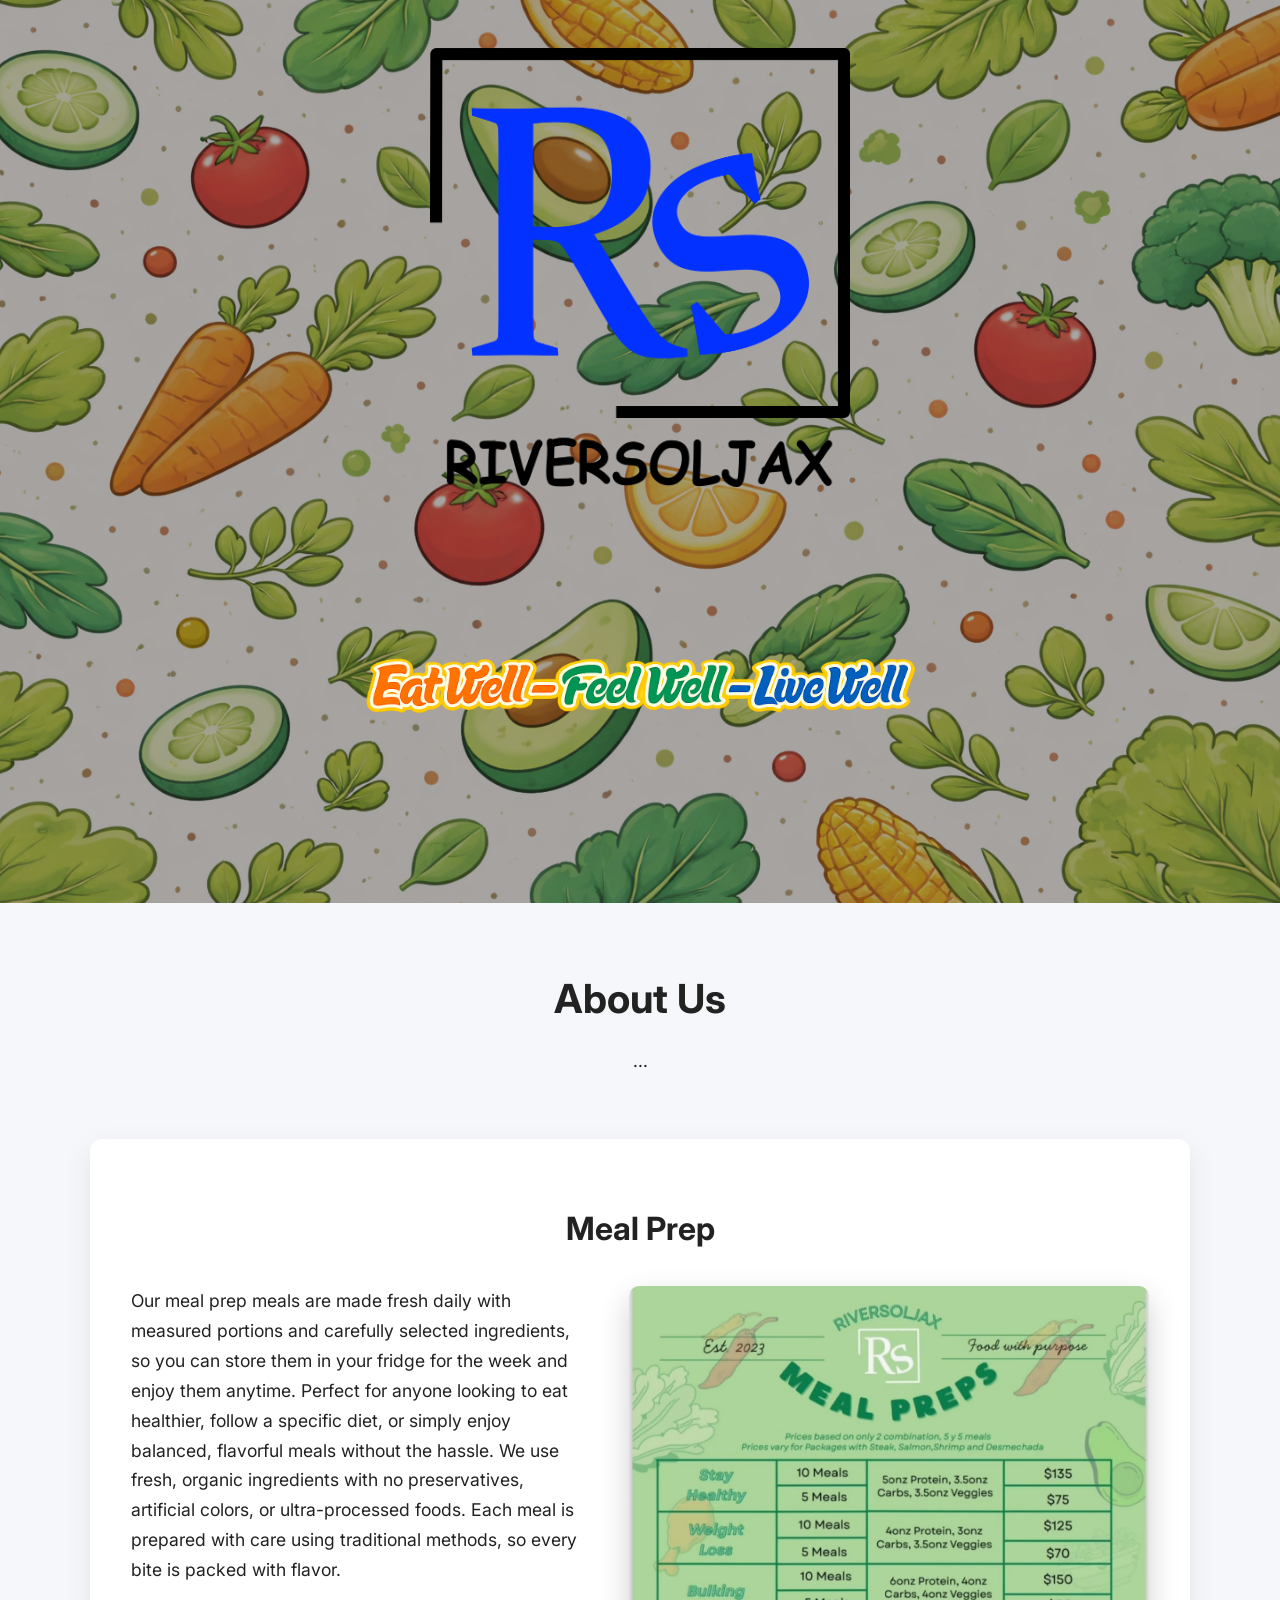
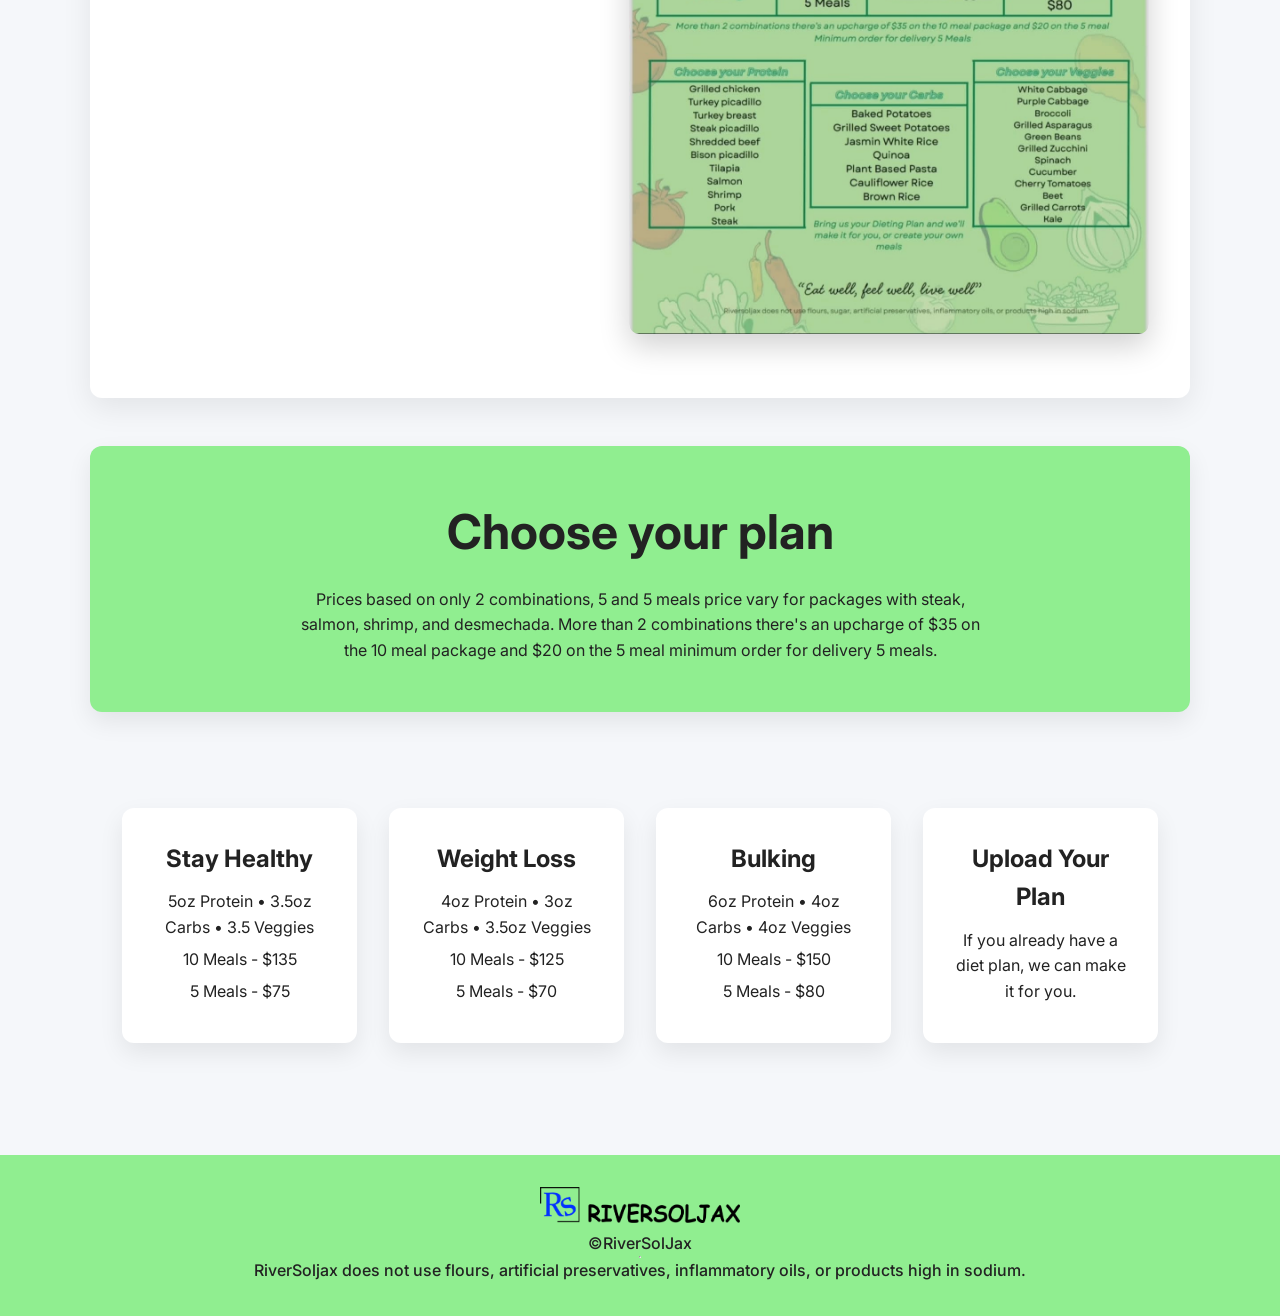
<file: index.html>
<!doctype html>
<html lang="en">
<head>
<meta charset="UTF-8">
<meta name="description" content="Looking for healthy meal prep near you? RiverSolJax makes custom meals your way, using fresh ingredients, with local pickup and walk-in options inspired by homemade recipes.">
<meta name="viewport" content="width=device-width, initial-scale=1.0">

<link href="https://fonts.googleapis.com/css2?family=Inter:wght@300;400;500;600;700&display=swap" rel="stylesheet">
<link rel="stylesheet" href="style_home.css">

<title>RiverSolJax - Home page</title>
</head>

<body>

<header class="index_header">
<figure>
<img src="images/RIVERSOLJAX_logo.png" alt="RiverSolJax logo for title" id="riversoljax_logo">
</figure>
<figure>
<img src="images/slogan.PNG" alt="slogan eat well, feel well, live well" id="riversoljax_slogan">
</figure>
</header>

<main>
<section>
<h1>About Us</h1>
<p>...</p>
</section>

<section class="meal_prep_section">
<h2>Meal Prep</h2>
<div class="meal_prep_layout">
<p>
Our meal prep meals are made fresh daily with measured portions and carefully selected ingredients, so you can store them in your fridge for the week and enjoy them anytime.
Perfect for anyone looking to eat healthier, follow a specific diet, or simply enjoy balanced, flavorful meals without the hassle.
We use fresh, organic ingredients with no preservatives, artificial colors, or ultra-processed foods. Each meal is prepared with care using traditional methods, so every bite is packed with flavor.
</p>
<figure>
<img src="images/prep_meal_menu.jpg" alt="prep meal menu">
</figure>
</div>
</section>

<section class="order_page_title">
<h2>Choose your plan</h2>
<p>
Prices based on only 2 combinations, 5 and 5 meals price vary for packages with steak, salmon, shrimp, and desmechada. More than 2 combinations there's an upcharge of $35 on the 10 meal package and $20 on the 5 meal minimum order for delivery 5 meals.
</p>
</section>

<section>
<nav class="select_your_meal_plan">
<a href="order_page.html" class="meal_card">
<h3>Stay Healthy</h3>
<p>5oz Protein • 3.5oz Carbs • 3.5 Veggies</p>
<p>10 Meals - $135</p>
<p>5 Meals - $75</p>
</a>

<a href="order_page.html" class="meal_card">
<h3>Weight Loss</h3>
<p>4oz Protein • 3oz Carbs • 3.5oz Veggies</p>
<p>10 Meals - $125</p>
<p>5 Meals - $70</p>
</a>

<a href="order_page.html" class="meal_card">
<h3>Bulking</h3>
<p>6oz Protein • 4oz Carbs • 4oz Veggies</p>
<p>10 Meals - $150</p>
<p>5 Meals - $80</p>
</a>

<div class="meal_card" id="uploadBtn">
<h3>Upload Your Plan</h3>
<p>If you already have a diet plan, we can make it for you.</p>
</div>
</nav>
</section>
</main>

<!-- Step 1: Contact Choice Modal -->
<div id="contactChoiceModal" class="modal">
<div class="modal-content">
<button class="closeModal">&times;</button>
<h3>Best Way To Contact You</h3>
<div class="contactOptions">
<button class="contactOption" data-type="phone">Phone</button>
<button class="contactOption" data-type="email">Email</button>
</div>
</div>
</div>

<!-- Step 2: Input Info Modal -->
<div id="infoModal" class="modal">
<div class="modal-content">
<button class="closeModal">&times;</button>
<h3>Your Information</h3>
<p id="infoNote">Please fill out the following information.</p>
<input type="text" id="clientName" placeholder="Full Name" class="inputField" autocomplete="name">
<input type="tel" id="clientPhone" placeholder="Phone Number" class="inputField" autocomplete="tel">
<input type="email" id="clientEmail" placeholder="Email Address" class="inputField" autocomplete="email">
<button id="doneInfo" disabled>Done</button>
<p id="missingInfo" style="color:red;font-size:.9rem;display:none;">Please fill out all required fields.</p>
</div>
</div>

<!-- Step 3: IMPORTANT Modal -->
<div id="importantModal" class="modal">
<div class="modal-content">
<button class="closeModal">&times;</button>
<h3>IMPORTANT</h3>
<p>Your Nutritional Plan will be reviewed by our personnel to see if it can be done and what it will cost. You will receive an email or a text letting you know.</p>
<label><input type="checkbox" id="agreeCheckbox"> I understand and agree</label>
<button id="agreeBtn" style="display:none;">Continue</button>
</div>
</div>

<!-- Step 4: Upload Modal -->
<div id="uploadModal" class="modal">
<div class="modal-content">
<button class="closeModal">&times;</button>
<h3>Upload Your Plan</h3>
<label class="custom-file-upload">
<input type="file" id="planFile" accept=".pdf">
<span id="fileLabel">Choose File</span>
</label>
<button id="submitUpload" disabled>Upload</button>
</div>
</div>

<footer class="index_footer">
<img src="images/RIVERSOLJAX-WEB_PAGE_logo.png" alt="RiverSolJax logo">
<p>&#169;RiverSolJax</p>
<hr>
<p>RiverSoljax does not use flours, artificial preservatives, inflammatory oils, or products high in sodium.</p>
</footer>

<script src="script_home.js"></script>
</body>
</html>
</file>
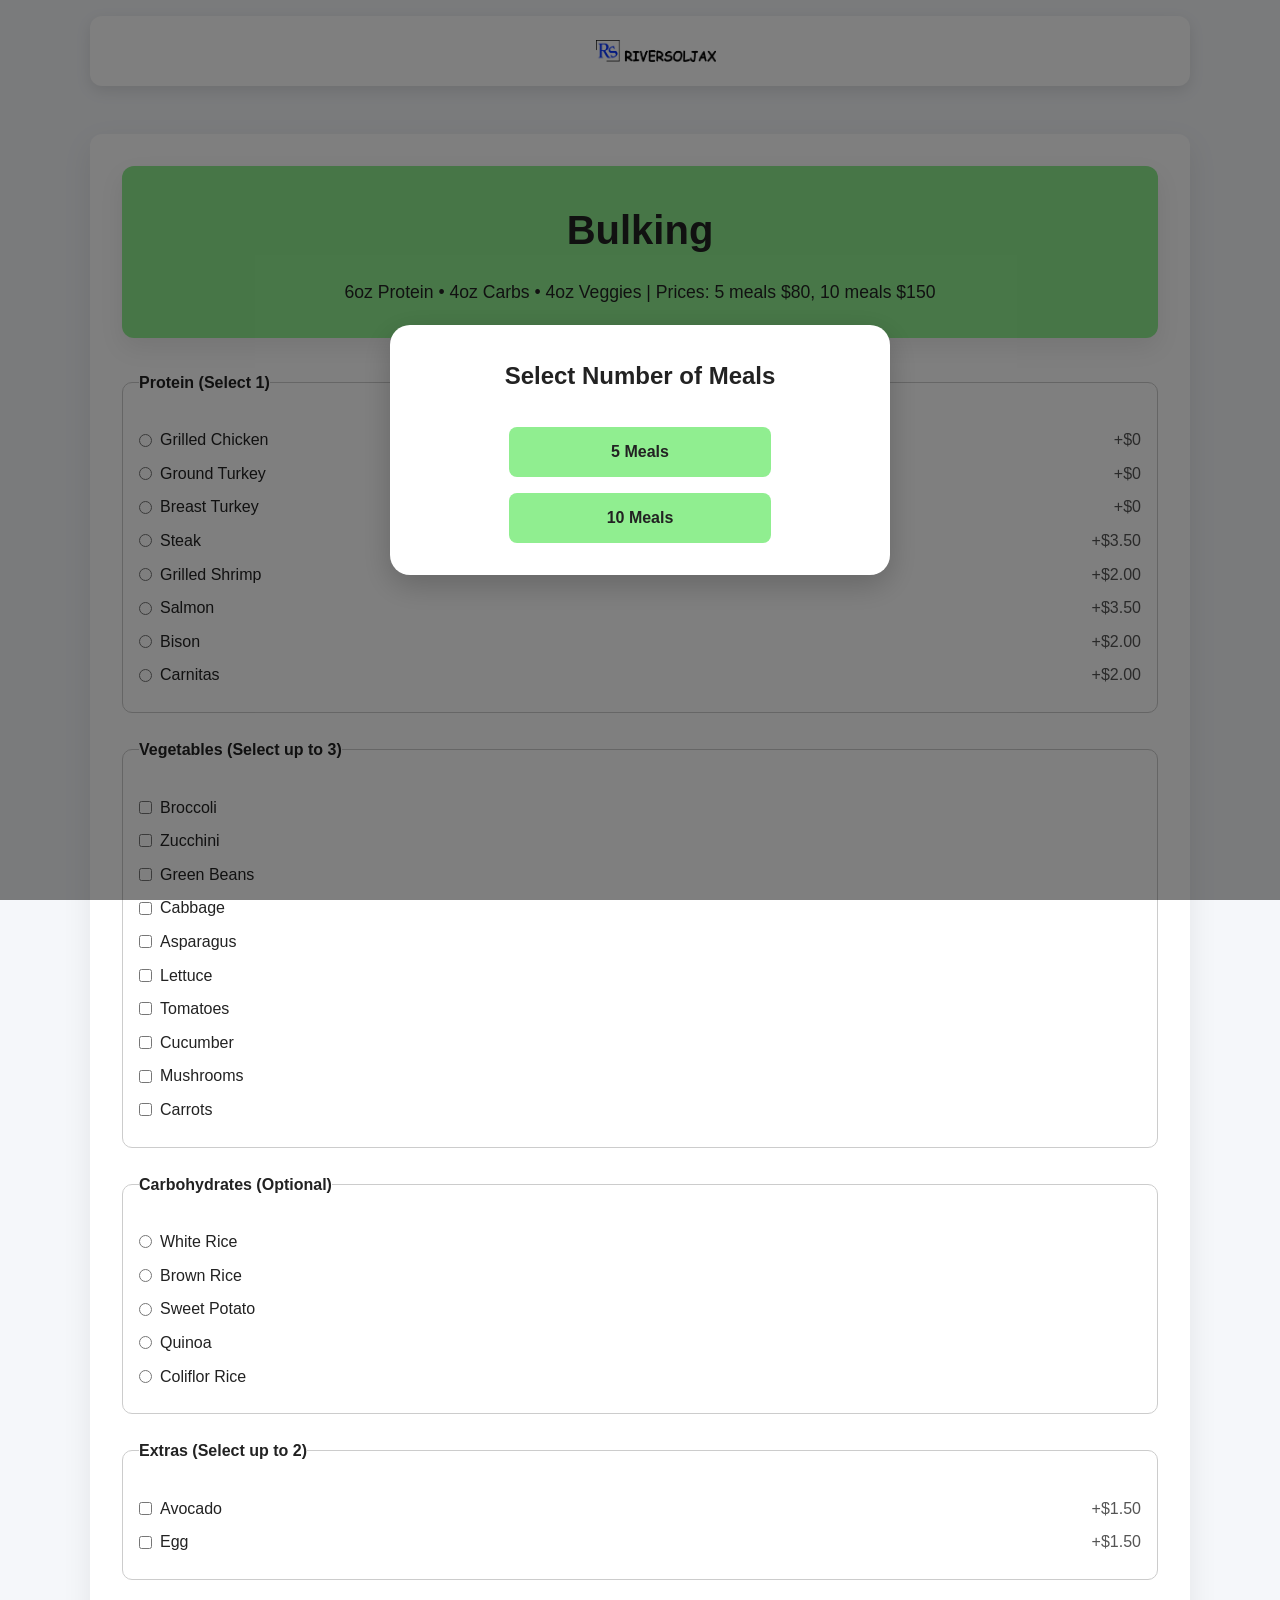
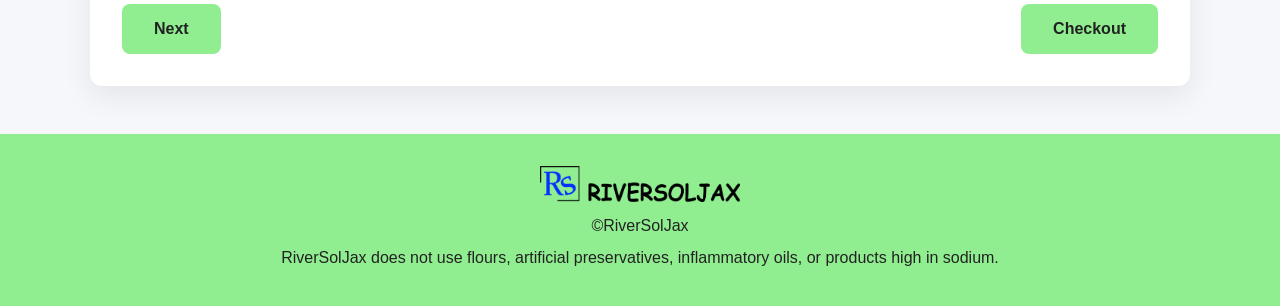
<file: order_page.html>
<!doctype html>
<html lang="en">
<head>
<meta charset="UTF-8" />
<meta name="description" content="Place your custom meal prep order with RiverSolJax."/>
<meta name="viewport" content="width=device-width, initial-scale=1.0"/>
<meta property="og:type" content="website">
<meta property="og:image" content="https://jossuarivera.github.io/RiverSoljax-web1-final-test/images/RIVERSOLJAX_logo.png">
<meta property="og:url" content="https://jossuarivera.github.io/RiverSoljax-web1-final-test/">
<link rel="stylesheet" href="style_order.css"/>
<title>RiverSolJax - Place Your Order</title>
</head>
<body>

<!-- HEADER -->
<header>
<nav class="navigation_bar">
<a href="index.html">
<img src="images/RIVERSOLJAX-WEB_PAGE_logo.png" alt="RiverSolJax logo"/>
</a>
</nav>
</header>

<!-- MAIN ORDER FORM -->
<main class="order_form">
<div class="place_order_title">
<h1 id="planTitle">Plan Name</h1>
<p id="planDescription">Plan description and prices will appear here.</p>
</div>

<!-- Meal Count Modal -->
<div id="mealCountModal" class="modal">
<div class="modal-content">
<h2>Select Number of Meals</h2>
<button class="mealCountBtn" data-meals="5">5 Meals</button>
<button class="mealCountBtn" data-meals="10">10 Meals</button>
</div>
</div>

<!-- Combination Modal -->
<div id="combinationModal" class="modal">
<div class="modal-content">
<h2>Select Combination Type</h2>
<button class="comboBtn" data-combo="1">1 Combination</button>
<button class="comboBtn" data-combo="2">2 Combinations</button>
</div>
</div>

<form class="content_of_form" id="orderForm">

<h2 id="comboTitle"></h2>

<!-- Protein -->
<fieldset id="proteinField">
<legend>Protein (Select 1)</legend>
<div class="option"><input type="radio" name="Protein" value="Chicken" id="chicken"/><label for="chicken">Grilled Chicken</label><span class="extra-price">+$0</span></div>
<div class="option"><input type="radio" name="Protein" value="Ground Turkey" id="ground_turkey"/><label for="ground_turkey">Ground Turkey</label><span class="extra-price">+$0</span></div>
<div class="option"><input type="radio" name="Protein" value="Breast Turkey" id="breast_turkey"/><label for="breast_turkey">Breast Turkey</label><span class="extra-price">+$0</span></div>
<div class="option"><input type="radio" name="Protein" value="Steak" id="steak"/><label for="steak">Steak</label><span class="extra-price">+$3.50</span></div>
<div class="option"><input type="radio" name="Protein" value="Shrimp" id="shrimp"/><label for="shrimp">Grilled Shrimp</label><span class="extra-price">+$2.00</span></div>
<div class="option"><input type="radio" name="Protein" value="Salmon" id="salmon"/><label for="salmon">Salmon</label><span class="extra-price">+$3.50</span></div>
<div class="option"><input type="radio" name="Protein" value="Bison" id="bison"/><label for="bison">Bison</label><span class="extra-price">+$2.00</span></div>
<div class="option"><input type="radio" name="Protein" value="Carnitas" id="carnitas"/><label for="carnitas">Carnitas</label><span class="extra-price">+$2.00</span></div>
</fieldset>

<!-- Vegetables -->
<fieldset id="veggiesField">
<legend>Vegetables (Select up to 3)</legend>
<div class="option"><input type="checkbox" name="Vegetables" value="Broccoli" id="broccoli"/><label for="broccoli">Broccoli</label></div>
<div class="option"><input type="checkbox" name="Vegetables" value="Zucchini" id="zucchini"/><label for="zucchini">Zucchini</label></div>
<div class="option"><input type="checkbox" name="Vegetables" value="Green Beans" id="green_beans"/><label for="green_beans">Green Beans</label></div>
<div class="option"><input type="checkbox" name="Vegetables" value="Cabbage" id="cabbage"/><label for="cabbage">Cabbage</label></div>
<div class="option"><input type="checkbox" name="Vegetables" value="Asparagus" id="asparagus"/><label for="asparagus">Asparagus</label></div>
<div class="option"><input type="checkbox" name="Vegetables" value="Lettuce" id="lettuce"/><label for="lettuce">Lettuce</label></div>
<div class="option"><input type="checkbox" name="Vegetables" value="Tomatoes" id="tomatoes"/><label for="tomatoes">Tomatoes</label></div>
<div class="option"><input type="checkbox" name="Vegetables" value="Cucumber" id="cucumber"/><label for="cucumber">Cucumber</label></div>
<div class="option"><input type="checkbox" name="Vegetables" value="Mushrooms" id="mushrooms"/><label for="mushrooms">Mushrooms</label></div>
<div class="option"><input type="checkbox" name="Vegetables" value="Carrots" id="carrots"/><label for="carrots">Carrots</label></div>
</fieldset>

<!-- Carbs -->
<fieldset id="carbsField">
<legend>Carbohydrates (Optional)</legend>
<div class="option"><input type="radio" name="Carbohydrates" value="White Rice" id="w_rice"/><label for="w_rice">White Rice</label></div>
<div class="option"><input type="radio" name="Carbohydrates" value="Brown Rice" id="b_rice"/><label for="b_rice">Brown Rice</label></div>
<div class="option"><input type="radio" name="Carbohydrates" value="Sweet Potato" id="sweet_potato"/><label for="sweet_potato">Sweet Potato</label></div>
<div class="option"><input type="radio" name="Carbohydrates" value="Quinoa" id="quinoa"/><label for="quinoa">Quinoa</label></div>
<div class="option"><input type="radio" name="Carbohydrates" value="Coliflor Rice" id="coliflor_rice"/><label for="coliflor_rice">Coliflor Rice</label></div>
</fieldset>

<!-- Extras -->
<fieldset id="extrasField">
<legend>Extras (Select up to 2)</legend>
<div class="option"><input type="checkbox" name="Extras" value="Avocado" id="avocado"/><label for="avocado">Avocado</label><span>+$1.50</span></div>
<div class="option"><input type="checkbox" name="Extras" value="Egg" id="egg"/><label for="egg">Egg</label><span>+$1.50</span></div>
</fieldset>

<div class="form-buttons">
<button type="button" id="nextBtn">Next</button>
<button type="button" id="checkoutBtn">Checkout</button>
</div>

</form>
</main>

<footer class="footer">
<img src="images/RIVERSOLJAX-WEB_PAGE_logo.png" alt="RiverSoljax logo"/>
<p>&#169;RiverSolJax</p>
<p>RiverSolJax does not use flours, artificial preservatives, inflammatory oils, or products high in sodium.</p>
</footer>

<script src="script_order.js"></script>
</body>
</html>
</file>
<file: style_home.css>
/* RESET & BASE */
*{box-sizing:border-box;margin:0;padding:0;}
body{font-family:'Inter',sans-serif;background:#f5f7fa;color:#222;line-height:1.6;text-align:center;}
img{max-width:100%;height:auto;display:block;}

/* HEADER */
.index_header{position:relative;background-image:url("images/background_one.png");background-size:cover;background-position:center;min-height:80vh;display:flex;flex-direction:column;align-items:center;justify-content:center;}
.index_header::before{content:"";position:absolute;inset:0;background:rgba(0,0,0,.35);}
#riversoljax_logo{position:relative;z-index:2;max-width:420px;margin-top:3rem;}
#riversoljax_slogan{position:relative;z-index:2;max-width:600px;margin-top:1rem;}

/* SECTIONS */
section{max-width:1100px;margin:auto;padding:4rem 2rem;}
section h1{font-size:2.5rem;margin-bottom:1rem;}
section h2{font-size:2rem;margin-bottom:1rem;}
main section:first-of-type p{max-width:700px;margin:auto;font-size:1.1rem;}

/* MEAL PREP */
.meal_prep_section{background:white;border-radius:12px;box-shadow:0 10px 30px rgba(0,0,0,.08);}
.meal_prep_layout{display:flex;align-items:flex-start;justify-content:center;gap:3rem;flex-wrap:wrap;margin-top:2rem;}
.meal_prep_layout p{max-width:450px;font-size:1.1rem;line-height:1.7;text-align:left;}
.meal_prep_layout figure{max-width:520px;margin:0;}
.meal_prep_layout img{border-radius:10px;box-shadow:0 12px 30px rgba(0,0,0,.18);}

/* PLAN TITLE */
.order_page_title{background:#90EE90;color:#222;border-radius:12px;padding:3rem 2rem;margin-top:3rem;box-shadow:0 10px 25px rgba(0,0,0,.08);}
.order_page_title h2{font-size:3rem;margin-bottom:1rem;}
.order_page_title p{max-width:700px;margin:auto;color:#222;}

/* PLAN CARDS */
.select_your_meal_plan{display:flex;justify-content:space-between;gap:2rem;flex-wrap:wrap;margin-top:2rem;}
.meal_card{background:white;padding:2rem;border-radius:12px;flex:1 1 220px;min-width:220px;max-width:250px;text-decoration:none;color:#222;box-shadow:0 10px 25px rgba(0,0,0,.08);transition:transform .25s ease,box-shadow .25s ease;cursor:pointer;}
.meal_card:hover{transform:translateY(-8px);box-shadow:0 20px 40px rgba(0,0,0,.15);}
.select_your_meal_plan h3{font-size:1.5rem;margin-bottom:.7rem;}
.select_your_meal_plan p{margin:.4rem 0;}

/* MODALS */
.modal{display:none;position:fixed;z-index:999;left:0;top:0;width:100%;height:100%;overflow:auto;background-color:rgba(0,0,0,0.5);animation:fadeIn .3s;}
.modal-content{background-color:white;margin:10% auto;padding:2rem;border-radius:12px;width:90%;max-width:400px;text-align:center;position:relative;box-shadow:0 10px 30px rgba(0,0,0,.2);transform:translateY(-20px);opacity:0;animation:slideDown 0.3s forwards;}

/* INPUTS */
.inputField{width:100%;padding:.7rem;margin-top:.7rem;border:1px solid #ccc;border-radius:6px;font-family:'Inter',sans-serif;}

/* BUTTONS */
#submitUpload, #doneInfo, #agreeBtn{background:#90EE90;border:none;padding:.7rem 1.5rem;border-radius:6px;font-weight:600;cursor:not-allowed;margin-top:1rem;color: black;}
#submitUpload:enabled, #doneInfo:enabled, #agreeBtn:enabled{cursor:pointer;}

/* FILE LABEL */
.custom-file-upload input[type="file"]{display:none;}
#fileLabel{display:inline-block;padding:.7rem 1.5rem;background:#ececec;color:#222;border-radius:6px;cursor:pointer;font-weight:500;margin-top:1rem;transition:opacity .2s;}
#fileLabel:hover{opacity:.8;}

/* CONTACT OPTIONS */
.contactOptions{display:flex;gap:1rem;justify-content:center;margin-top:1rem;flex-wrap:wrap;}
.contactOption{background:#ececec;border:none;padding:.6rem 1.2rem;border-radius:6px;cursor:pointer;font-weight:500;flex:1 1 100px; color: black;}
.contactOption:hover{background:#90EE90;}

/* CLOSE BUTTON */
.closeModal{position:absolute;top:10px;right:12px;background:none;border:none;font-size:1.6rem;cursor:pointer;color:#444;}

.closeModal:hover{
opacity:.6;
}

/* FOOTER */
.index_footer{display:flex;flex-direction:column;align-items:center;background:#90EE90;padding:2rem;margin-top:3rem;}
.index_footer img{max-width:200px;margin-bottom:.5rem;}
.index_footer p{font-weight:500;}

/* ANIMATIONS */
@keyframes fadeIn{from{opacity:0;}to{opacity:1;}}
@keyframes slideDown{from{transform:translateY(-20px);opacity:0;}to{transform:translateY(0);opacity:1;}}

/* MOBILE */
@media(max-width:768px){
#riversoljax_logo{max-width:260px;margin-top:2rem;}
#riversoljax_slogan{max-width:320px;}
.meal_prep_layout{flex-direction:column;align-items:center;}
.select_your_meal_plan{flex-direction:column;align-items:center;}
.order_page_title h2{font-size:2rem;}

/* MODALS */
.modal{display:none;position:fixed;z-index:999;left:0;top:0;width:100%;height:100%;overflow:auto;background-color:rgba(0,0,0,0.5);animation:fadeIn .3s;}
.modal-content{background-color:white;margin:10% auto;padding:2rem;border-radius:12px;width:90%;max-width:400px;text-align:center;position:relative;box-shadow:0 10px 30px rgba(0,0,0,.2);transform:translateY(-20px);opacity:0;animation:slideDown 0.3s forwards;}

/* INPUTS */
.inputField{width:100%;padding:.7rem;margin-top:.7rem;border:1px solid #ccc;border-radius:6px;font-family:'Inter',sans-serif;}

/* BUTTONS */
#submitUpload, #doneInfo, #agreeBtn{background:#90EE90;border:none;padding:.7rem 1.5rem;border-radius:6px;font-weight:600;cursor:not-allowed;margin-top:1rem;color: black;}
#submitUpload:enabled, #doneInfo:enabled, #agreeBtn:enabled{cursor:pointer;}

/* FILE LABEL */
.custom-file-upload input[type="file"]{display:none;}
#fileLabel{display:inline-block;padding:.7rem 1.5rem;background:#ececec;color:#222;border-radius:6px;cursor:pointer;font-weight:500;margin-top:1rem;transition:opacity .2s;}
#fileLabel:hover{opacity:.8;}

/* CONTACT OPTIONS */
.contactOptions{display:flex;gap:1rem;justify-content:center;margin-top:1rem;flex-wrap:wrap;}
.contactOption{background:#ececec;border:none;padding:.6rem 1.2rem;border-radius:6px;cursor:pointer;font-weight:500;flex:1 1 100px;color: black;}
.contactOption:hover{background:#90EE90;}

/* MOBILE INPUT ZOOM FIX */
input, select, textarea{
font-size:16px;
}
}
</file>
<file: style_order.css>
/* RESET */
* {
  box-sizing: border-box;
  margin: 0;
  padding: 0;
}

body {
  font-family: 'Inter', sans-serif;
  background: #f5f7fa;
  color: #222;
  line-height: 1.6;
  text-align: center;
}

img {
  max-width: 100%;
  height: auto;
  display: block;
}

/* NAVIGATION BAR */
.navigation_bar {
  display: flex;
  justify-content: center;
  align-items: center;
  padding: 1rem 3rem;
  background: #fff;
  box-shadow: 0 5px 15px rgba(0,0,0,.1);
  border-radius: 12px;
  margin: 1rem auto;
  max-width: 1100px;
}

.navigation_bar img {
  max-width: 120px;
  transition: transform .2s;
}

.navigation_bar img:hover {
  transform: scale(1.05);
}

.navigation_bar a {
  text-decoration: none;
  color: #222;
  font-weight: 500;
  margin-left: 2rem;
  padding: 0.5rem 1rem;
  border-radius: 6px;
  transition: background .2s, color .2s;
}

.navigation_bar a:hover {
  background: #90EE90;
  color: #222;
}

/* ORDER FORM */
.order_form {
  max-width: 1100px;
  margin: 3rem auto;
  padding: 2rem;
  background: #fff;
  border-radius: 12px;
  box-shadow: 0 10px 30px rgba(0,0,0,.08);
  text-align: left;
}

.place_order_title {
  background: #90EE90;
  padding: 2rem;
  border-radius: 12px;
  box-shadow: 0 10px 25px rgba(0,0,0,.08);
  margin-bottom: 2rem;
  text-align: center;
}

.place_order_title h1 {
  font-size: 2.5rem;
  margin-bottom: 1rem;
}

.place_order_title p {
  max-width: 700px;
  margin: auto;
  color: #222;
  font-size: 1.1rem;
}

fieldset {
  border: 1px solid #ccc;
  padding: 1rem;
  margin-bottom: 1.5rem;
  border-radius: 10px;
}

legend {
  font-weight: 600;
  margin-bottom: .5rem;
}

.option {
  display: flex;
  align-items: center;
  margin: .5rem 0;
}

.option label {
  margin-left: .5rem;
  flex: 1;
}

.option span {
  margin-left: .5rem;
  color: #555;
}

/* BUTTONS */
button {
  padding: 1rem 2rem;
  background: #90EE90;
  color: #222;
  border: none;
  border-radius: 8px;
  font-size: 1rem;
  font-weight: 600;
  cursor: pointer;
  transition: all .2s;
}

button:hover {
  background: #7cd17c;
}

.form-buttons {
  display: flex;
  justify-content: space-between;
  gap: 1rem;
  margin-top: 1rem;
}

/* MODALS CENTERED */
.modal {
  display: none;
  position: fixed;
  top: 0;
  left: 0;
  width: 100%;
  height: 100%;
  background: rgba(0,0,0,.5);
  justify-content: center;
  align-items: center;
  z-index: 10;
  padding: 1rem;
}

.modal-content {
  background: white;
  padding: 2rem;
  border-radius: 20px; /* fully rounded corners */
  max-width: 500px;
  width: 100%;
  text-align: left;
  position: relative;
  box-shadow: 0 10px 30px rgba(0,0,0,.2);
  margin: auto;
  max-height: 80vh;
  overflow-y: auto; /* scroll works */
}

.modal-content h2 {
  margin-bottom: 1rem;
  text-align: center;
}

.modal-content input,
.modal-content label {
  display: block;
  width: 100%;
  margin-bottom: .7rem;
  font-size: 1rem;
  padding: .5rem;
}

/* CENTER MEAL COUNT AND COMBO BUTTONS */
#mealCountModal .modal-content,
#combinationModal .modal-content {
  display: flex;
  flex-direction: column;
  align-items: center;
  gap: 1rem;
}

#mealCountModal .mealCountBtn,
#combinationModal .comboBtn {
  width: 60%;
  text-align: center;
}

/* CHECKOUT MODAL FULL ROUND */
#checkoutModal .modal-content {
  border-radius: 20px;
  overflow-y: auto; /* scroll works for long content */
  text-align: center;
}

#payNowBtn {
  border-radius: 12px;
}

/* RECEIPT BOX SCROLLABLE */
#receipt {
  margin-top: 1rem;
  background: #f9f9f9;
  padding: 1rem;
  border-radius: 8px;
  font-family: monospace;
  line-height: 1.6;
  max-height: 300px;
  overflow-y: auto;
}

/* INVALID INPUT ANIMATION */
.invalid {
  border: 2px solid red !important;
  animation: shake 0.3s;
}

@keyframes shake {
  0% { transform: translateX(0); }
  25% { transform: translateX(-5px); }
  50% { transform: translateX(5px); }
  75% { transform: translateX(-5px); }
  100% { transform: translateX(0); }
}

/* FOOTER */
footer.footer {
  display: flex;
  flex-direction: column;
  align-items: center;
  background: #90EE90;
  padding: 2rem;
  margin-top: 3rem;
  text-align: center;
}

footer.footer img {
  max-width: 200px;
  margin-bottom: .5rem;
}

footer.footer p {
  font-weight: 500;
  margin: .2rem 0;
}

/* MOBILE RESPONSIVE */
@media(max-width:768px){
  .navigation_bar {
    padding: 1rem 1.5rem;
    flex-direction: column;
    gap: .5rem;
  }

  .form-buttons {
    flex-direction: column;
  }

  .order_form {
    padding: 1rem;
  }

  .place_order_title h1 {
    font-size: 2rem;
  }
}
</file>
